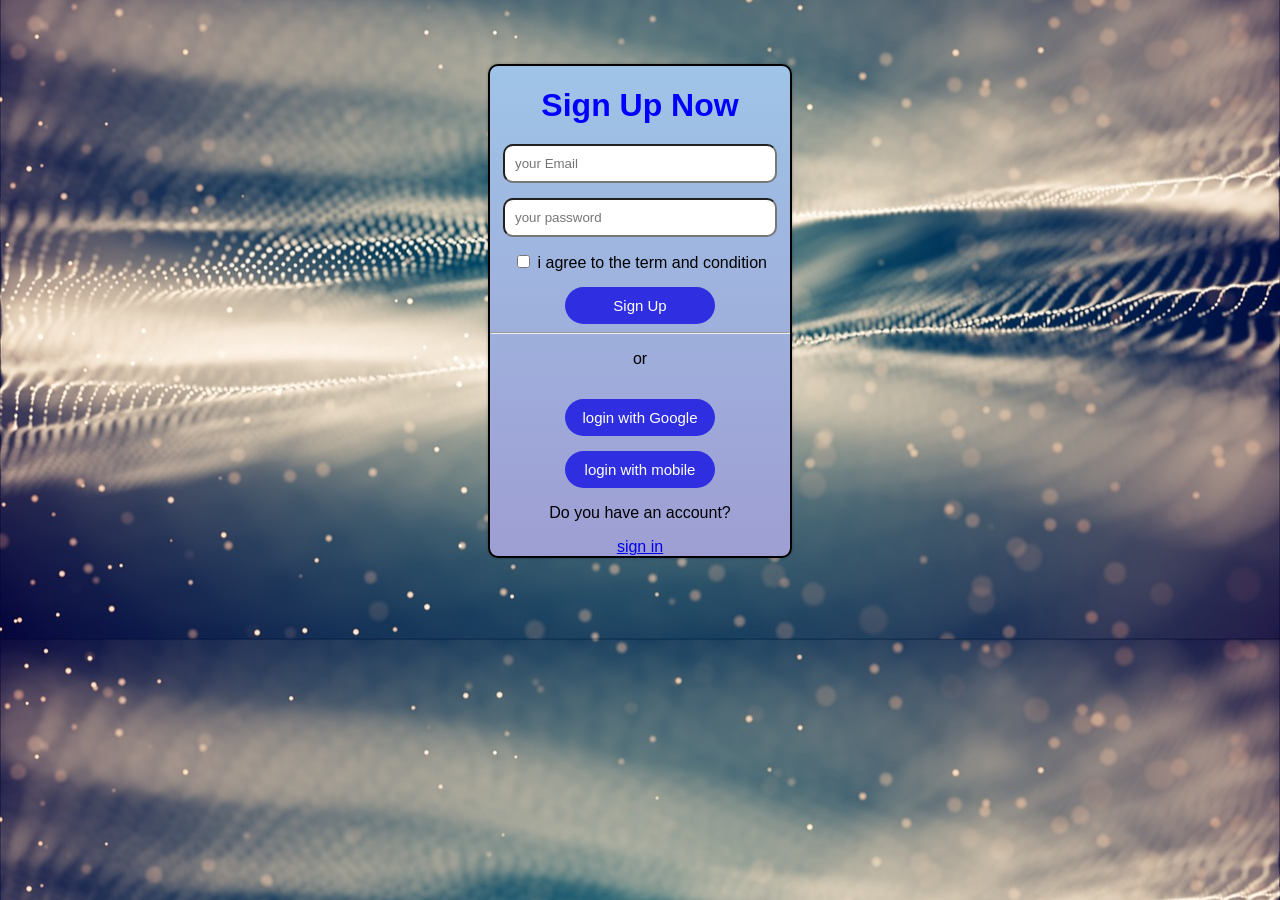
<file: index.html>
<!DOCTYPE html>
<html lang="en">
<head>
    <meta charset="UTF-8">
    <meta name="viewport" content="width=device-width, initial-scale=1.0">
    <title>form</title>

    <link rel="stylesheet" href="style.css">
    
</head>

<body>
    <div class="signup">
        <h1>Sign Up Now</h1>
      
      <form>
        <input type="email" class="input-box"placeholder="your Email">
        <input type="password" class="input-box"placeholder="your password">
        <div class="check">
   <input type="checkbox">
   <label>i agree to the term and condition</label>
</div>
        <button class="button">Sign Up</button>
        <hr>
      <p class="or">or</p>
      <button class="button">login with Google</button>
       <button class="button">login with mobile</button>
      <p>Do you have an account?</p><a href="#">sign in </a>
       
      </form>
      </div>
</body>
</html>
</file>
<file: style.css>
body
{
    margin:0;
   padding:0;
   background-image:url(background.jpg);
   background-size:cover;
   background-position:center;
    font-family: Arial, sans-serif;
}
.signup
{
    border:2px solid black;
    width:300px;
    box-shadow:0 0 3px 0 rgba(0, 0, 0,0.3);
  background-color:white;
    margin: 5% auto 0;
    text-align:center;
    border-radius: 10px;
    background:linear-gradient(rgb(159, 196, 231),rgb(158, 158, 211));
}
.button
{
    color: rgb(237, 237, 246);
background-color:135deg rgb(149, 199, 243) rgb(47, 47, 225);
}
 
.signup h1
{
    color: blue;
    margin-bottom:20px;
   
}
.button
{
    color:white;
    background-color:rgb(47, 47, 225);
    border:none;
    border-radius:20px;
    padding:10px;
    width:50%;
    font-size:15px;
    margin-top:15px;
    cursor:pointer;
}
 @media (max-width: 600px) {
 
    .signup {
      padding: 15px;
    }
}
input[type="email"],
input[type="password"] {
    display: block;
    width: 250px;
    margin: 15px auto;
    padding: 10px;
    border-radius: 10px;
}
.button:hover
{
background-color:rgb(200, 58, 58);
}
.check {
    margin-top: 15px;
}
</file>
